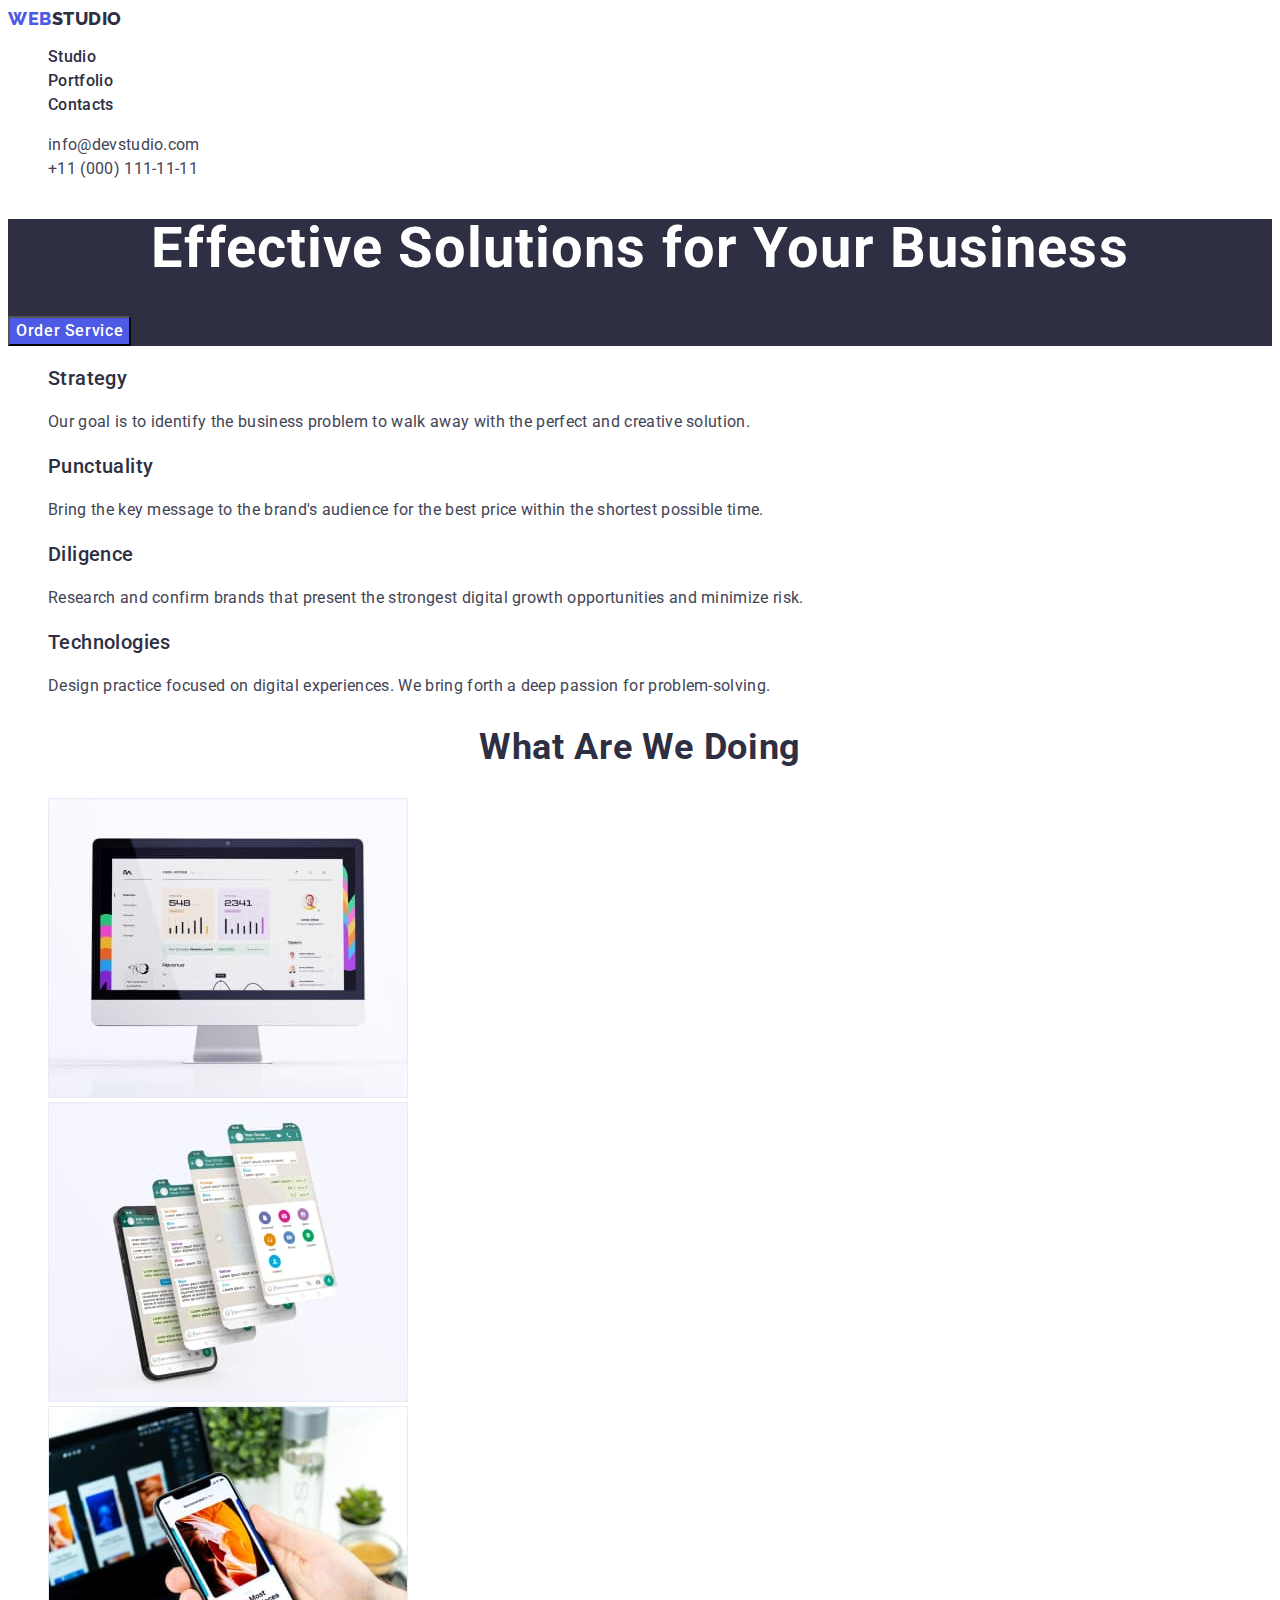
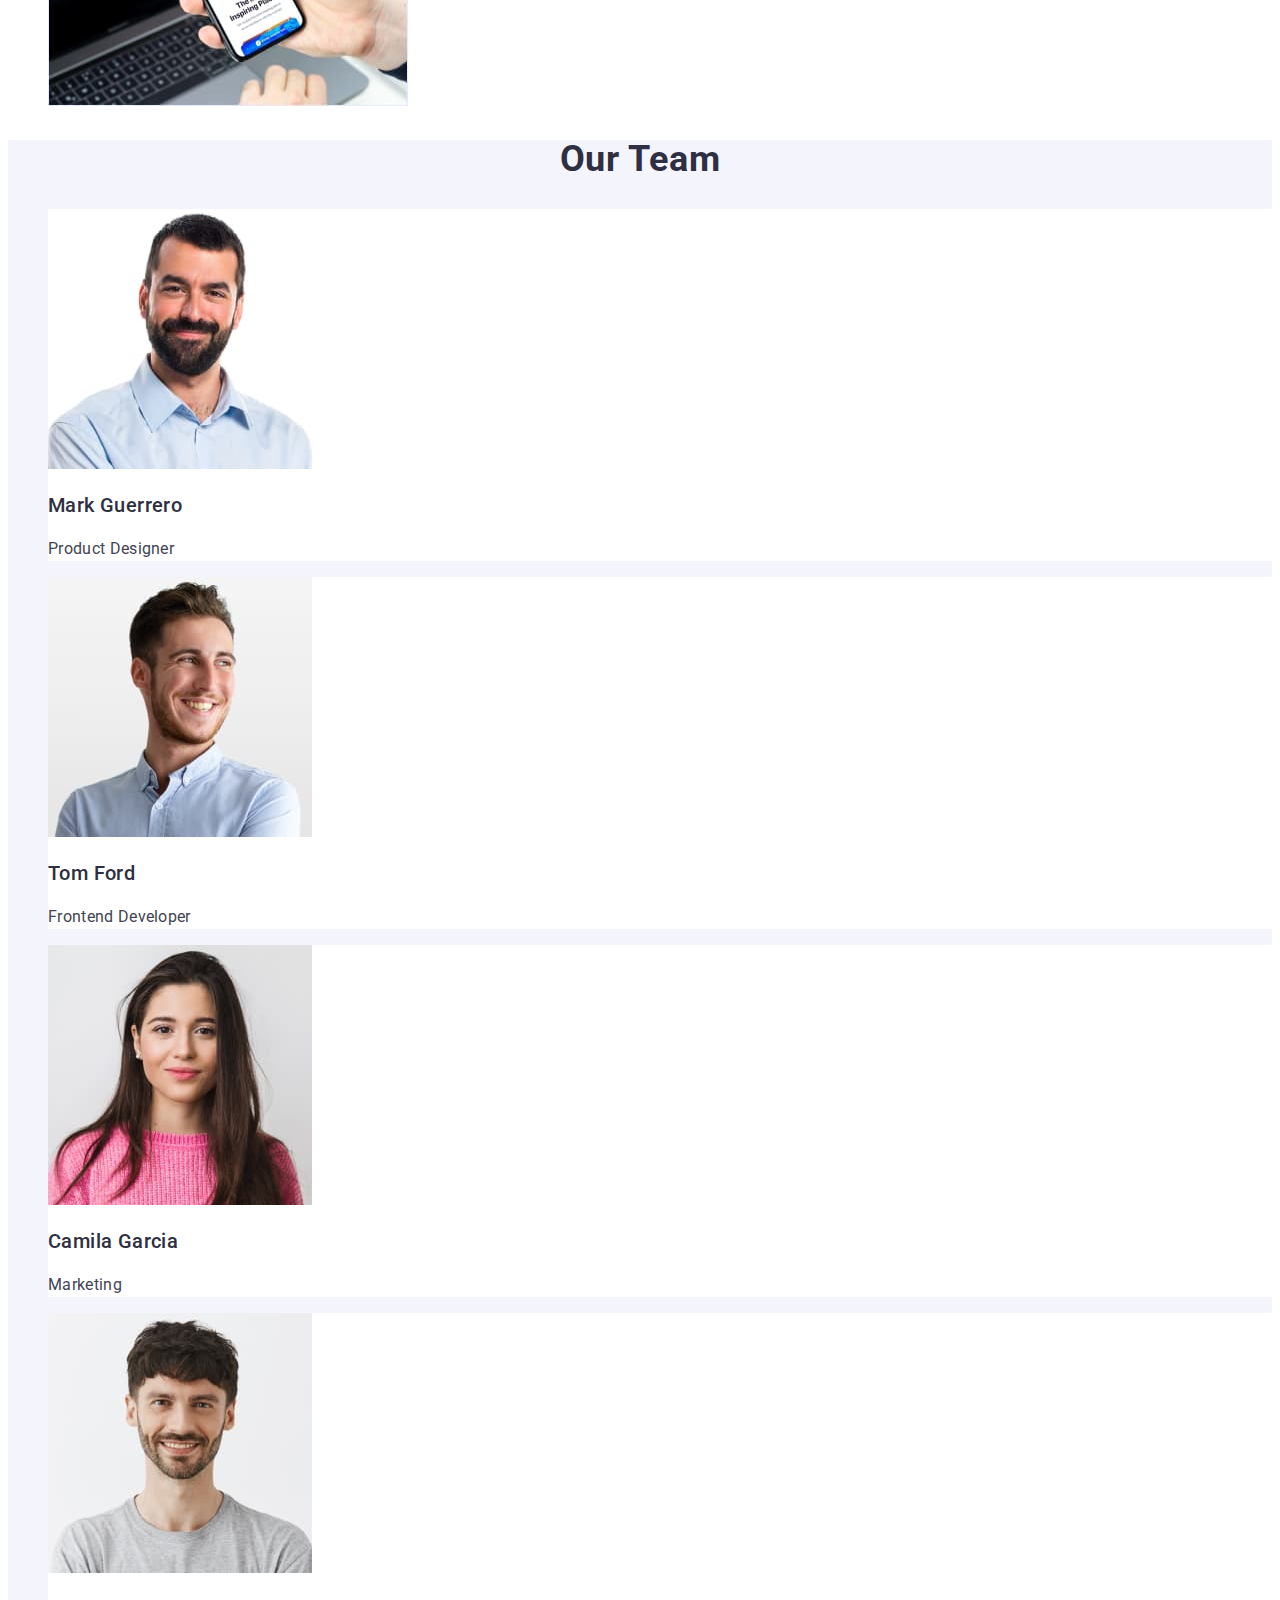
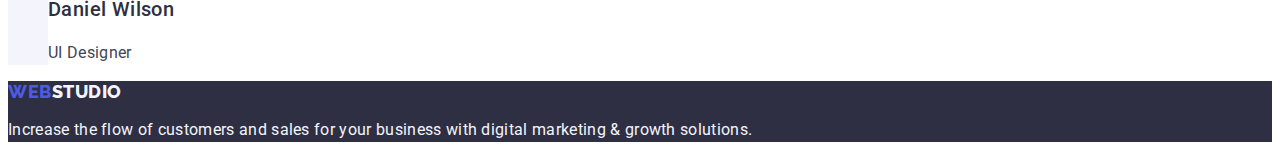
<file: index.html>
<!DOCTYPE html>
<html lang="en">
  <head>
    <meta charset="UTF-8" />
    <meta http-equiv="X-UA-Compatible" content="IE=edge" />
    <meta name="viewport" content="width=device-width, initial-scale=1.0" />
    <title>Document</title>
    <link rel="preconnect" href="https://fonts.googleapis.com" />
    <link rel="preconnect" href="https://fonts.gstatic.com" crossorigin />
    <link
      href="https://fonts.googleapis.com/css2?family=Raleway:wght@800&family=Roboto:wght@400;500;700;900&display=swap"
      rel="stylesheet"
    />
    <link rel="stylesheet" href="./css/styles.css" />
  </head>
  <body>
    <header class="header">
      <nav class="header-navigation">
        <a href="./index.html" class="header-logo link"
          >Web<span class="header-studio">Studio</span></a
        >

        <ul class="header-list list">
          <li><a href="./index.html" class="header-link link">Studio</a></li>
          <li>
            <a href="./portfolio.html" class="header-link link">Portfolio</a>
          </li>
          <li><a href="" class="header-link link">Contacts</a></li>
        </ul>
      </nav>

      <address class="header-address">
        <ul class="header-address-list list">
          <li>
            <a href="mailto:info@devstudio.com" class="header-address-item link"
              >info@devstudio.com</a
            >
          </li>
          <li>
            <a href="tel:+110001111111" class="header-address-item link"
              >+11 (000) 111-11-11</a
            >
          </li>
        </ul>
      </address>
    </header>
    <main>
      <section class="more">
        <h1 class="more-title">Effective Solutions for Your Business</h1>
        <button class="more-btn btn" type="button">Order Service</button>
      </section>
      <section class="benefits">
        <h2 hidden="" class="benefits-hidden">Our advantages</h2>
        <ul class="benefits-list list">
          <li class="benefits-item">
            <h3 class="benefits-title">Strategy</h3>
            <p class="benefits-text">
              Our goal is to identify the business problem to walk away with the
              perfect and creative solution.
            </p>
          </li>
          <li class="benefits-item">
            <h3 class="benefits-title">Punctuality</h3>
            <p class="benefits-text">
              Bring the key message to the brand's audience for the best price
              within the shortest possible time.
            </p>
          </li>
          <li class="benefits-item">
            <h3 class="benefits-title">Diligence</h3>
            <p class="benefits-text">
              Research and confirm brands that present the strongest digital
              growth opportunities and minimize risk.
            </p>
          </li>
          <li class="benefits-item">
            <h3 class="benefits-title">Technologies</h3>
            <p class="benefits-text">
              Design practice focused on digital experiences. We bring forth a
              deep passion for problem-solving.
            </p>
          </li>
        </ul>
      </section>
      <section class="content">
        <h2 class="content-title">What are we doing</h2>
        <ul class="content-list list">
          <li class="content-item">
            <img
              src="./images/comp-1.jpg"
              alt="Monitor photo"
              width="360"
              height="300"
            />
          </li>
          <li class="content-item">
            <img
              src="./images/phone-2.jpg"
              alt="Phone photo"
              width="360"
              height="300"
            />
          </li>
          <li class="content-item">
            <img
              src="./images/laptop-3.jpg"
              alt="Laptop and phone photo"
              width="360"
              height="300"
            />
          </li>
        </ul>
      </section>
      <section class="team">
        <h2 class="team-title">Our Team</h2>
        <ul class="team-list list">
          <li class="team-item">
            <img
              src="./images/team-1.jpg"
              alt="Portrait of Mark Guerrero"
              width="264"
              height="260"
            />

            <h3 class="team-small-title">Mark Guerrero</h3>
            <p class="team-text">Product Designer</p>
          </li>
          <li class="team-item">
            <img
              src="./images/team-2.jpg"
              alt="Portrait of Tom Ford"
              width="264"
              height="260"
            />
            <h3 class="team-small-title">Tom Ford</h3>
            <p class="team-text">Frontend Developer</p>
          </li>
          <li class="team-item">
            <img
              src="./images/team-3.jpg"
              alt="Portrait of Camila Garcia"
              width="264"
              height="260"
            />
            <h3 class="team-small-title">Camila Garcia</h3>
            <p class="team-text">Marketing</p>
          </li>
          <li class="team-item">
            <img
              src="./images/team-4.jpg"
              alt="Portrait of Daniel Wilson"
              width="264"
              height="260"
            />
            <h3 class="team-small-title">Daniel Wilson</h3>
            <p class="team-text">UI Designer</p>
          </li>
        </ul>
      </section>
    </main>
    <footer class="footer">
      <a href="./index.html" class="header-logo link"
        >Web<span class="footer-studio">Studio</span></a
      >
      <p class="footer-text">
        Increase the flow of customers and sales for your business with digital
        marketing & growth solutions.
      </p>
    </footer>
  </body>
</html>
</file>
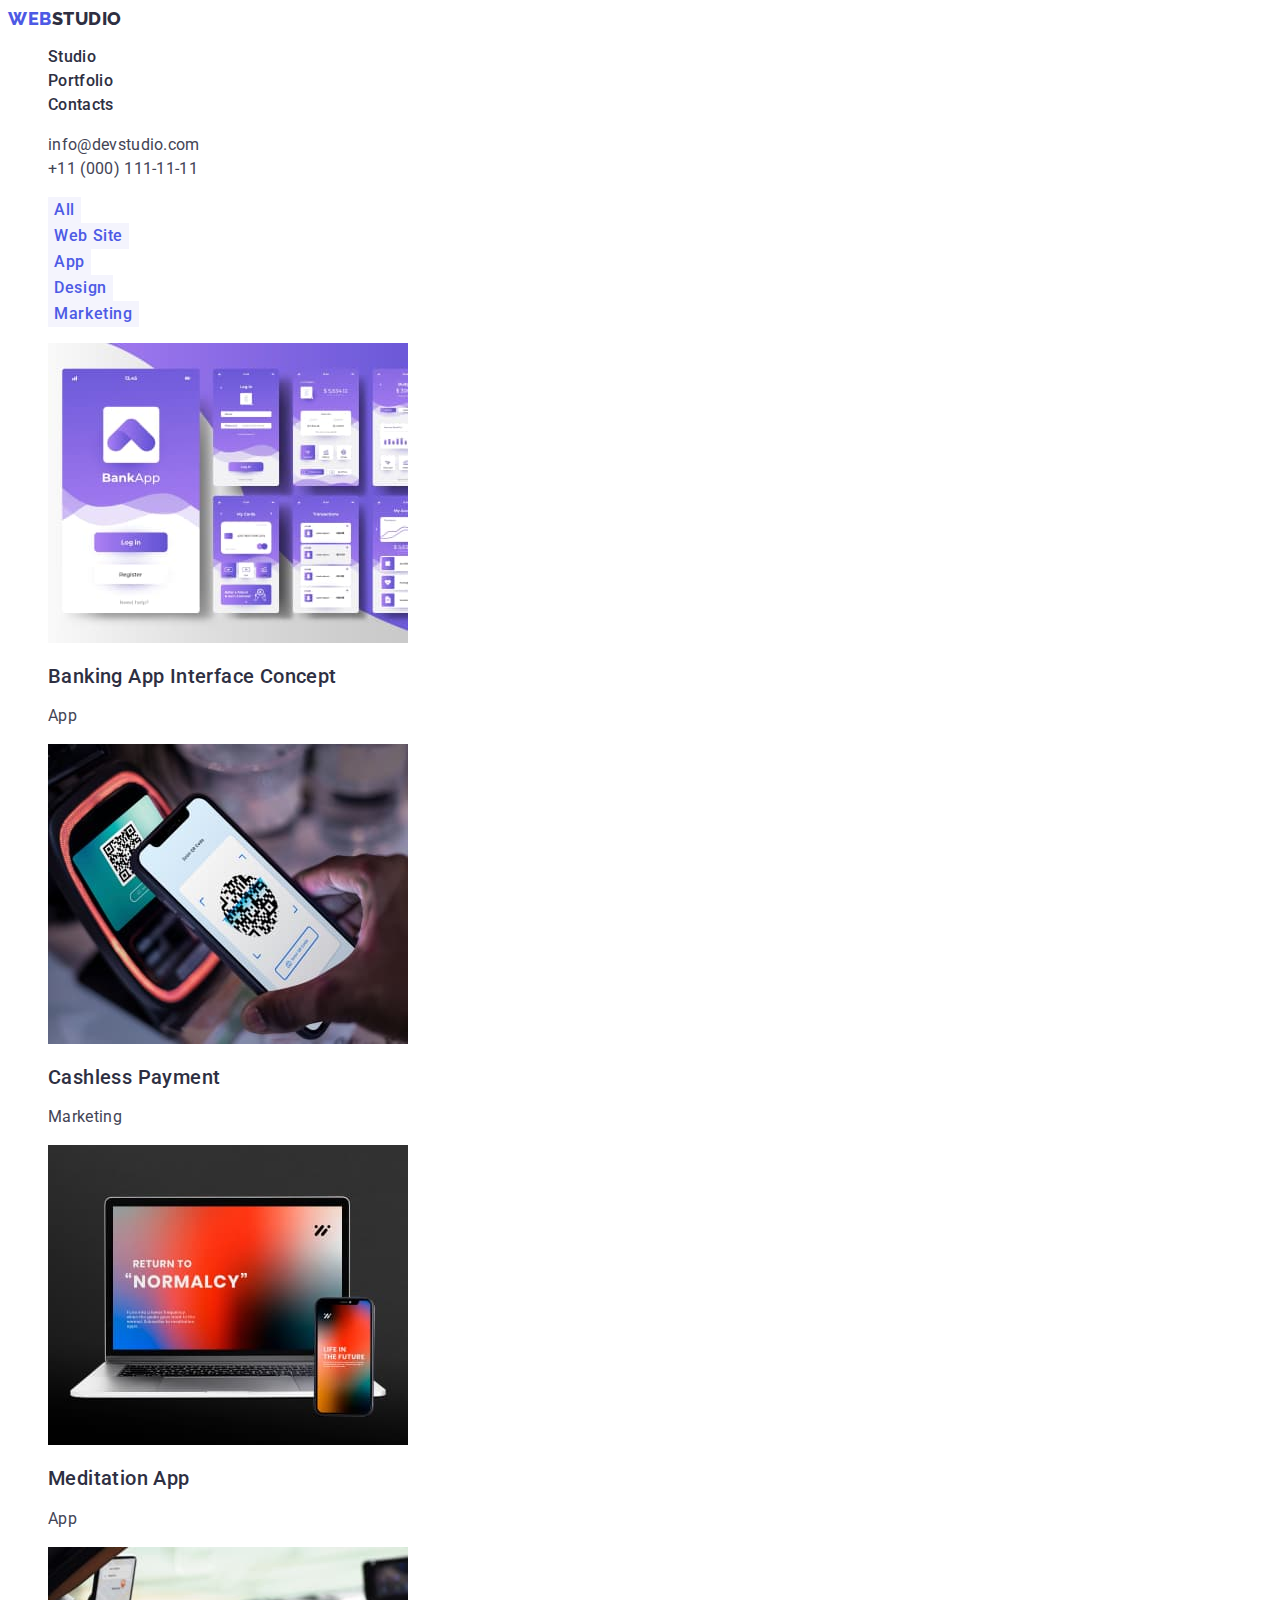
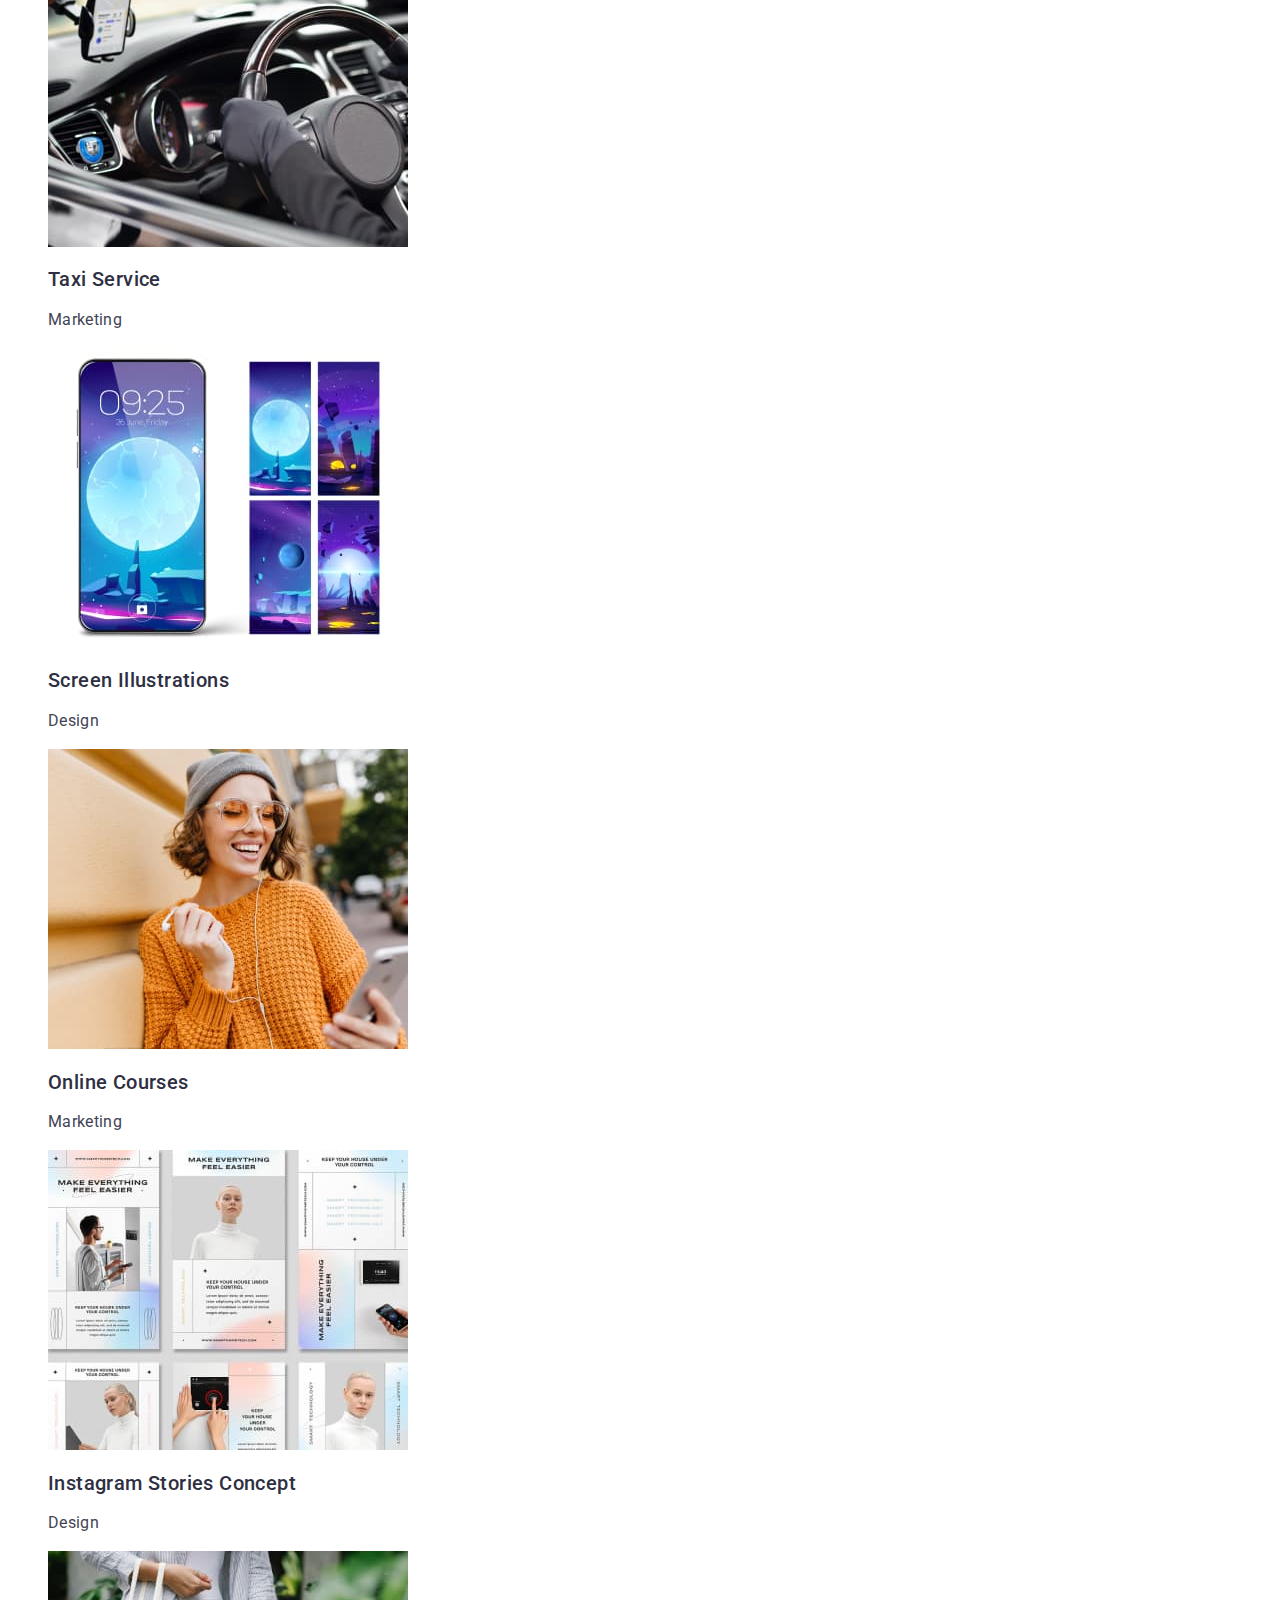
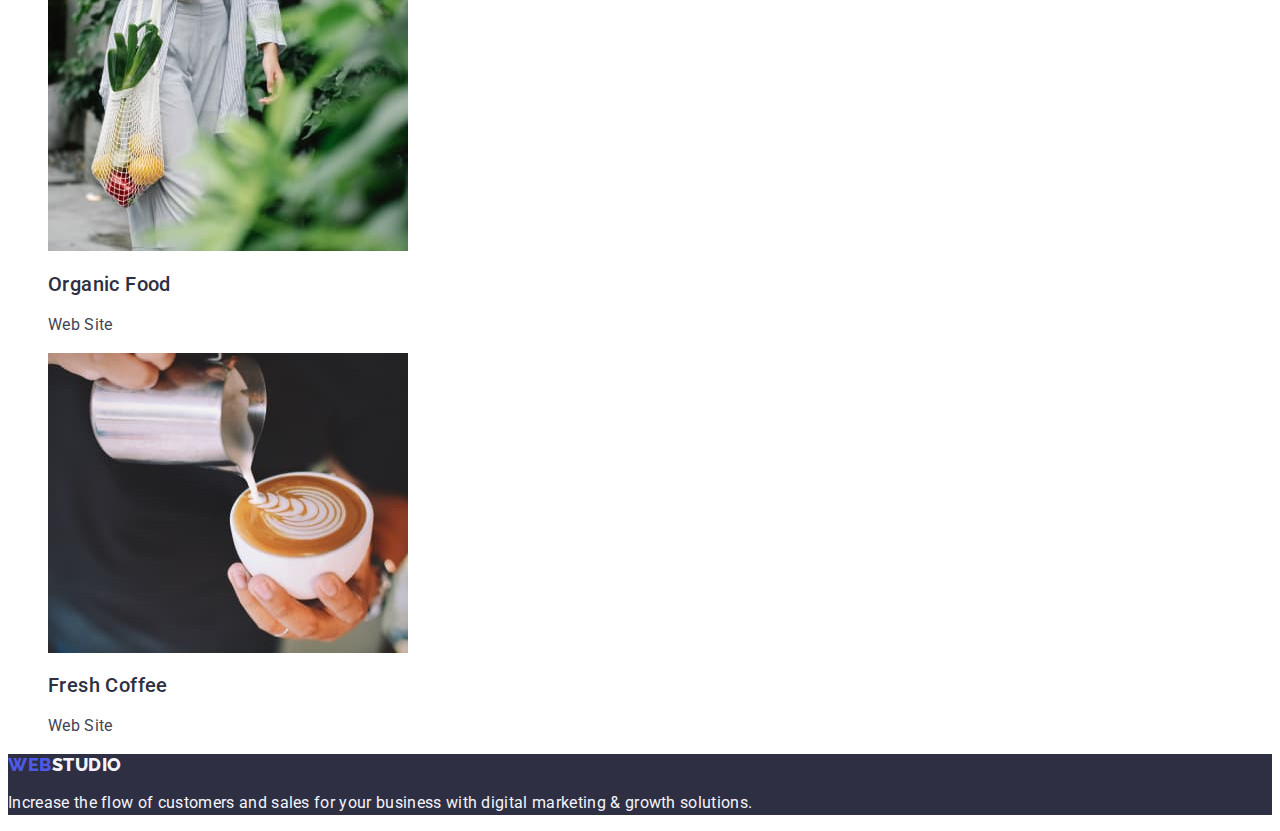
<file: portfolio.html>
<!DOCTYPE html>
<html lang="en">
  <head>
    <meta charset="UTF-8" />
    <meta http-equiv="X-UA-Compatible" content="IE=edge" />
    <meta name="viewport" content="width=device-width, initial-scale=1.0" />
    <title>Document</title>
    <link rel="preconnect" href="https://fonts.googleapis.com" />
    <link rel="preconnect" href="https://fonts.gstatic.com" crossorigin />
    <link
      href="https://fonts.googleapis.com/css2?family=Raleway:wght@800&family=Roboto:wght@400;500;700;900&display=swap"
      rel="stylesheet"
    />
    <link rel="stylesheet" href="./css/styles.css" />
  </head>
  <body>
    <header class="header">
      <nav class="header-navigation">
        <a href="./index.html" class="header-logo link"
          >Web<span class="header-studio">Studio</span></a
        >

        <ul class="header-list list">
          <li><a href="./index.html" class="header-link link">Studio</a></li>
          <li>
            <a href="./portfolio.html" class="header-link link">Portfolio</a>
          </li>
          <li><a href="" class="header-link link">Contacts</a></li>
        </ul>
      </nav>

      <address class="header-address">
        <ul class="header-address-list list">
          <li>
            <a href="mailto:info@devstudio.com" class="header-address-item link"
              >info@devstudio.com</a
            >
          </li>
          <li>
            <a href="tel:+110001111111" class="header-address-item link"
              >+11 (000) 111-11-11</a
            >
          </li>
        </ul>
      </address>
    </header>

    <main>
      <section class="menu">
        <h1 hidden class="menu-hidden">Menu filter</h1>
        <ul class="menu-list list">
          <li class="menu-item">
            <button type="button" class="menu-btn btn">All</button>
          </li>
          <li class="menu-item">
            <button type="button" class="menu-btn btn">Web Site</button>
          </li>
          <li class="menu-item">
            <button type="button" class="menu-btn btn">App</button>
          </li>
          <li class="menu-item">
            <button type="button" class="menu-btn btn">Design</button>
          </li>
          <li class="menu-item">
            <button type="button" class="menu-btn btn">Marketing</button>
          </li>
        </ul>

        <ul class="works-list list">
          <li class="works-item">
            <a href="" class="works-link link"
              ><img
                src="./images/portfolio-1.jpg"
                alt="Banking App Interface Concept"
                width="360"
                height="300"
              />
              <h2 class="works-title">Banking App Interface Concept</h2>
              <p class="works-text">App</p></a
            >
          </li>
          <li class="works-item">
            <a href="" class="works-link link"
              ><img
                src="./images/portfolio-2.jpg"
                alt="Cashless Payment"
                width="360"
                height="300"
              />
              <h2 class="works-title">Cashless Payment</h2>
              <p class="works-text">Marketing</p></a
            >
          </li>
          <li class="works-item">
            <a href="" class="works-link link"
              ><img
                src="./images/portfolio-3.jpg"
                alt="Meditation App"
                width="360"
                height="300"
              />
              <h2 class="works-title">Meditation App</h2>
              <p class="works-text">App</p></a
            >
          </li>
          <li class="works-item">
            <a href="" class="works-link link">
              <img
                src="./images/portfolio-4.jpg"
                alt="Taxi Service"
                width="360"
                height="300"
              />
              <h2 class="works-title">Taxi Service</h2>
              <p class="works-text">Marketing</p></a
            >
          </li>
          <li class="works-item">
            <a href="" class="works-link link"
              ><img
                src="./images/portfolio-5.jpg"
                alt="Screen Illustrations"
                width="360"
                height="300"
              />
              <h2 class="works-title">Screen Illustrations</h2>
              <p class="works-text">Design</p></a
            >
          </li>
          <li class="works-item">
            <a href="" class="works-link link"
              ><img
                src="./images/portfolio-6.jpg"
                alt="Online Courses"
                width="360"
                height="300"
              />
              <h2 class="works-title">Online Courses</h2>
              <p class="works-text">Marketing</p></a
            >
          </li>
          <li class="works-item">
            <a href="" class="works-link link"
              ><img
                src="./images/portfolio-7.jpg"
                alt="Instagram Stories Concept"
                width="360"
                height="300"
              />
              <h2 class="works-title">Instagram Stories Concept</h2>
              <p class="works-text">Design</p></a
            >
          </li>
          <li class="works-item">
            <a href="" class="works-link link"
              ><img
                src="./images/portfolio-8.jpg"
                alt="Organic Food"
                width="360"
                height="300"
              />
              <h2 class="works-title">Organic Food</h2>
              <p class="works-text">Web Site</p></a
            >
          </li>
          <li class="works-item">
            <a href="" class="works-link link">
              <img
                src="./images/portfolio-9.jpg"
                alt="Fresh Coffee"
                width="360"
                height="300"
              />
              <h2 class="works-title">Fresh Coffee</h2>
              <p class="works-text">Web Site</p></a
            >
          </li>
        </ul>
      </section>
    </main>
    <footer class="footer">
      <a href="./index.html" class="header-logo link"
        >Web<span class="footer-studio">Studio</span></a
      >
      <p class="footer-text">
        Increase the flow of customers and sales for your business with digital
        marketing & growth solutions.
      </p>
    </footer>
  </body>
</html>
</file>
<file: css/styles.css>
body {
  font-family: 'Roboto', sans-serif;
  color: #434455;
  background-color: #ffffff;
}
:root {
  --main-title-color: #2e2f42;
  --main-text-color: #434455;
}
.list {
  list-style: none;
}
.link {
  text-decoration: none;
}
.btn {
  font-family: inherit;
  font-weight: 500;
  font-size: 16px;
  line-height: 1.5;
  letter-spacing: 0.04em;
  cursor: pointer;
}
/** -----------------------HEADER---------------------- */
.header {
  background-color: #ffffff;
}
.header-logo {
  font-family: 'Raleway', sans-serif;
  font-weight: 800;
  font-size: 18px;
  line-height: 1.17;
  letter-spacing: 0.03em;
  text-transform: uppercase;
  color: #4d5ae5;
}
.header-studio {
  font-family: 'Raleway', sans-serif;
  font-weight: 800;
  font-size: 18px;
  line-height: 1.17;
  letter-spacing: 0.03em;
  text-transform: uppercase;
  color: #2e2f42;
}

.header-link {
  font-weight: 500;
  font-size: 16px;
  line-height: 1.5;
  letter-spacing: 0.02em;
  color: var(--main-title-color);
}
.header-link:is(:hover, :focus) {
  color: #404bbf;
}
.header-address {
  font-style: normal;
}
.header-address-item {
  font-weight: 400;
  font-size: 16px;
  line-height: 1.5;
  letter-spacing: 0.02em;
  color: var(--main-text-color);
}
.header-address-item:is(:hover, :focus) {
  color: #404bbf;
}

/** -----------------------MORE---------------------- */
.more {
  background-color: #2e2f42;
}
.more-title {
  font-weight: 700;
  font-size: 56px;
  line-height: 1.07;
  letter-spacing: 0.02em;
  text-align: center;
  color: #ffffff;
}
.more-btn {
  color: #ffffff;
  background-color: #4d5ae5;
}
.more-btn:is(:hover, :focus) {
  background-color: #404bbf;
}

/** -----------------------BENEFITS---------------------- */

.benefits-title {
  font-weight: 500;
  font-size: 20px;
  line-height: 1.2;
  letter-spacing: 0.02em;
  color: var(--main-title-color);
}
.benefits-text {
  font-size: 16px;
  line-height: 1.5;
  letter-spacing: 0.02em;
  color: var(--main-text-color);
}
/** -----------------------CONTENT---------------------- */
.content-title {
  font-weight: 700;
  font-size: 36px;
  line-height: 1.11;
  letter-spacing: 0.02em;
  text-align: center;
  text-transform: capitalize;
  color: var(--main-title-color);
}
/** -----------------------TEAM---------------------- */
.team {
  background-color: #f4f4fd;
}
.team-item {
  background-color: #ffffff;
}
.team-title {
  font-weight: 700;
  font-size: 36px;
  line-height: 1.11;
  letter-spacing: 0.02em;
  text-align: center;
  text-transform: capitalize;
  color: var(--main-title-color);
}

.team-small-title {
  font-weight: 500;
  font-size: 20px;
  line-height: 1.2;
  letter-spacing: 0.02em;
  color: var(--main-title-color);
}
.team-text {
  font-size: 16px;
  line-height: 1.5;
  letter-spacing: 0.02em;
  color: var(--main-text-color);
}
/** -----------------------FOOTER---------------------- */
.footer {
  background-color: #2e2f42;
}
.footer-logo {
  font-family: 'Raleway', sans-serif;
  font-weight: 800;
  font-size: 18px;
  line-height: 1.17;
  letter-spacing: 0.03em;
  text-transform: uppercase;
  color: #f4f4fd;
}
.footer-studio {
  font-family: 'Raleway', sans-serif;
  font-weight: 800;
  font-size: 18px;
  line-height: 1.17;
  letter-spacing: 0.03em;
  text-transform: uppercase;
  color: #f4f4fd;
}
.footer-text {
  font-size: 16px;
  line-height: 1.5;
  letter-spacing: 0.02em;
  color: #f4f4fd;
}

/** -----------------------MENU-PORTFOLIO---------------------- */
.menu-btn {
  color: #4d5ae5;
  background-color: #f4f4fd;
  border: none;
}
.menu-btn:is(:hover, :focus) {
  background-color: #404bbf;
  color: #ffffff;
}

/** -----------------------WORKS-PORTFOLIO---------------------- */
.works-title {
  font-weight: 500;
  font-size: 20px;
  line-height: 1.2;
  letter-spacing: 0.02em;
  color: var(--main-title-color);
}
.works-text {
  font-size: 16px;
  line-height: 24px;
  letter-spacing: 0.02em;
  color: var(--main-text-color);
}
</file>
